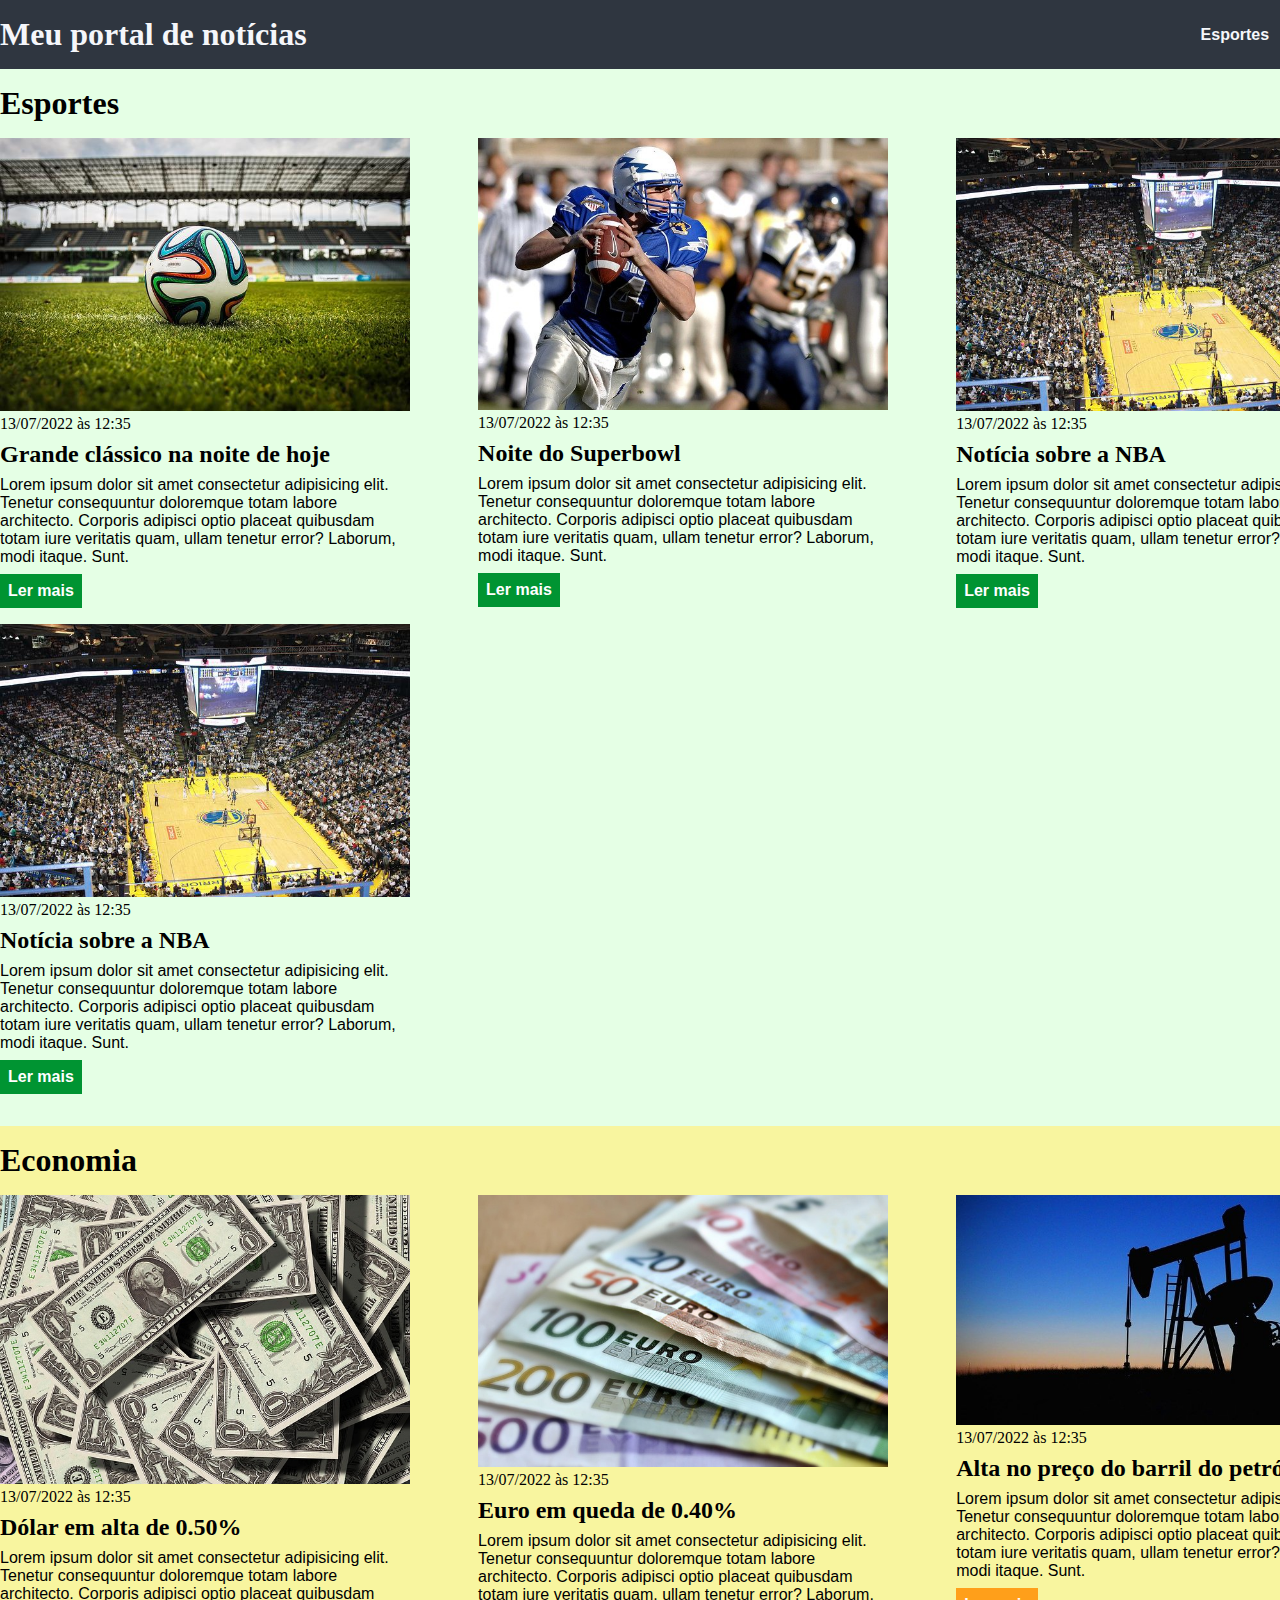
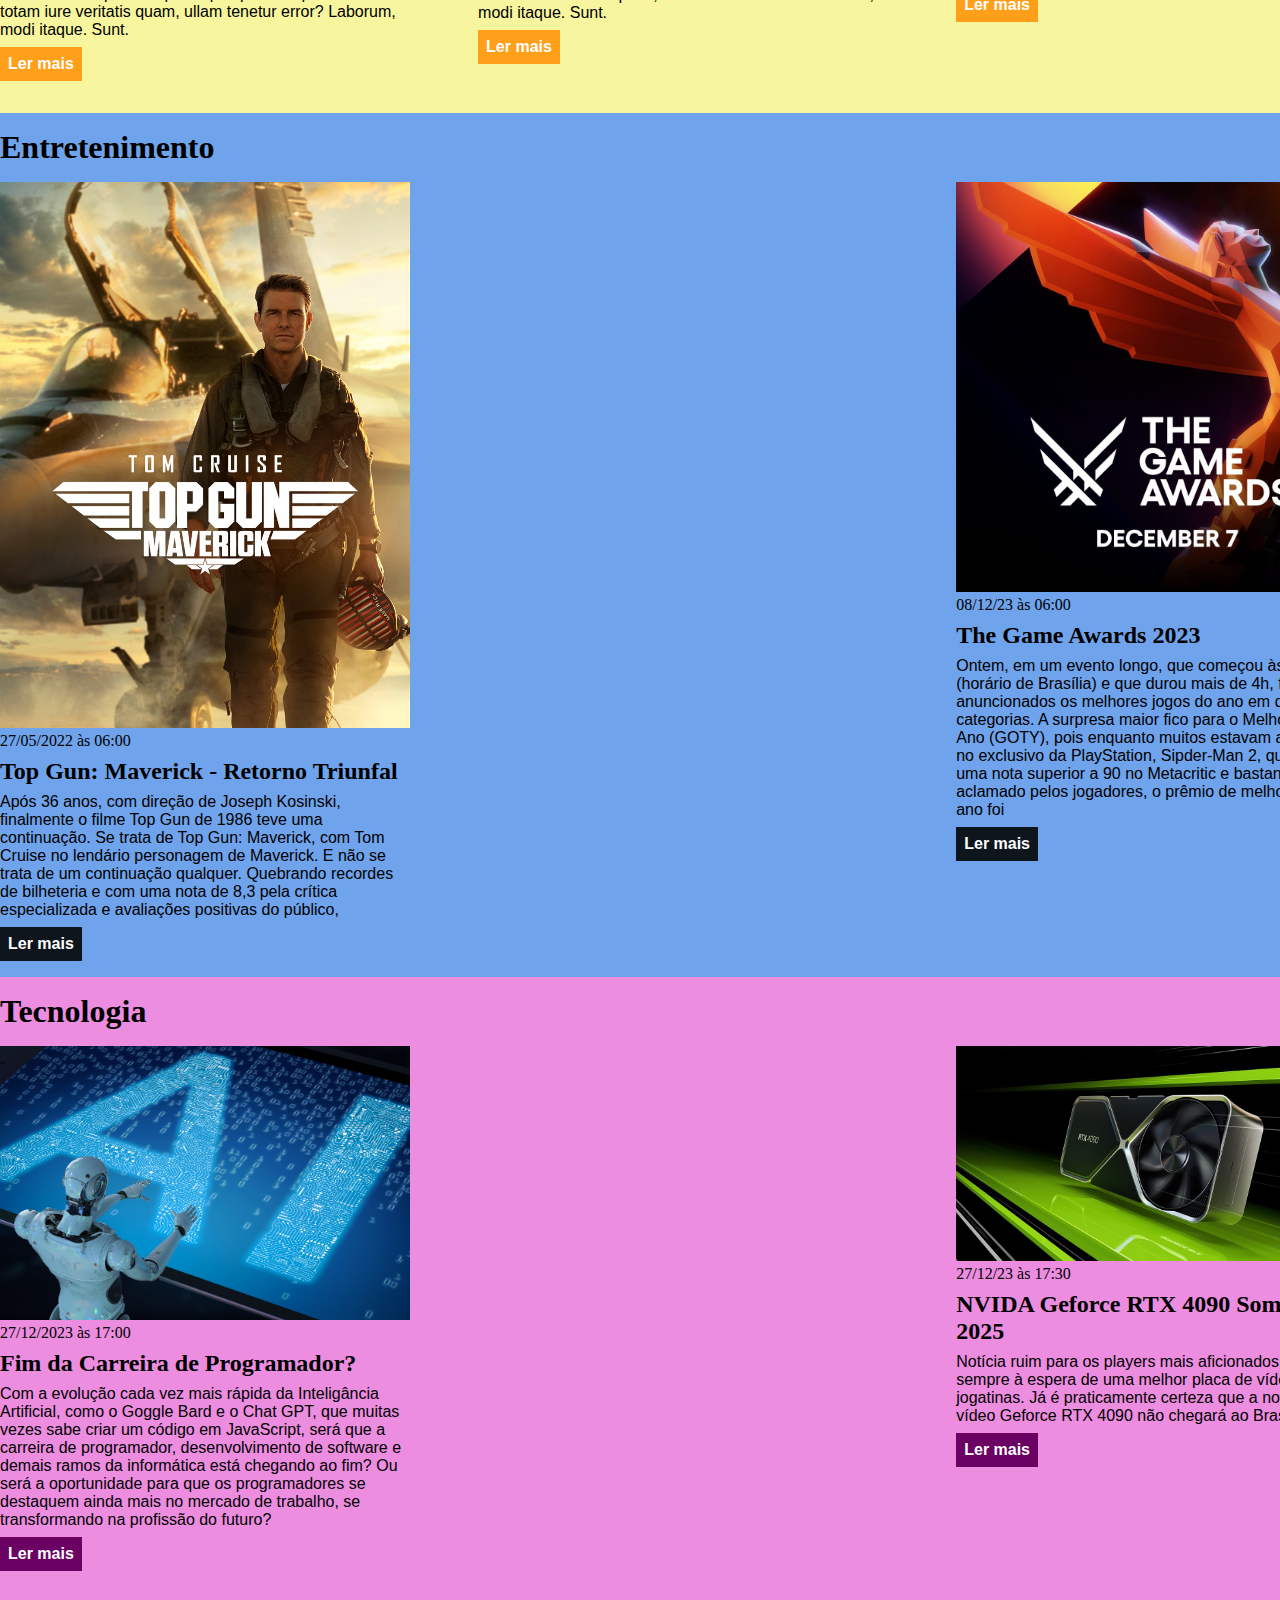
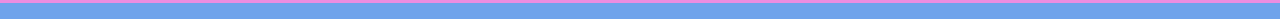
<file: index.html>
<!DOCTYPE html>
<html lang="pt-BR">
<head>
    <meta charset="UTF-8">
    <meta http-equiv="X-UA-Compatible" content="IE=edge">
    <meta name="viewport" content="width=device-width, initial-scale=1.0">
    <title>Meu portal de notícias</title>
    <link rel="stylesheet" href="./main.css" />
</head>
<body>
    <header>
        <div class="container">
        <h1>Meu portal de notícias</h1>
        <nav>
            <ul>
                <li>
                    <a href="#sports" title="Ir para a seção de esportes">Esportes</a>
                </li>
                <li>
                    <a href="#economy" title="Ir para a seção de notícias">Economia</a>
                </li>
            </ul>
        </nav>
        </div>
    </header>
    <section id="sports">
        <div class="container">
            <h2>Esportes</h2>
            <div class="articles">
                <article>
                    <img src="./imagens/futebol.jpg" alt="Bola de futebol no gramado" />
                    <header>
                        <time class="creation-date">13/07/2022 às 12:35</time>
                    </header>
                    <h3>Grande clássico na noite de hoje</h3>
                    <p>
                        Lorem ipsum dolor sit amet consectetur adipisicing elit. Tenetur consequuntur doloremque totam labore architecto. Corporis adipisci optio placeat quibusdam totam iure veritatis quam, ullam tenetur error? Laborum, modi itaque. Sunt.
                    </p>
                    <a href="#" title="Leia a notícia completa">Ler mais</a>
                </article>
                <article>
                    <img src="./imagens/futebol-americano.jpg" alt="Jogador de futebol americano correndo com a bola na mão" />
                    <header>
                        <time>13/07/2022 às 12:35</time>
                    </header>
                    <h3>Noite do Superbowl</h3>
                    <p>
                        Lorem ipsum dolor sit amet consectetur adipisicing elit. Tenetur consequuntur doloremque totam labore architecto. Corporis adipisci optio placeat quibusdam totam iure veritatis quam, ullam tenetur error? Laborum, modi itaque. Sunt.
                    </p>
                    <a href="#" title="Leia a notícia completa">Ler mais</a>
                </article>
                <article>
                    <img src="./imagens/basquete.jpg" title="Vista aérea de uma quadra de basquete" />
                    <header>
                        <time>13/07/2022 às 12:35</time>
                    </header>
                    <h3>Notícia sobre a NBA</h3>
                    <p>
                        Lorem ipsum dolor sit amet consectetur adipisicing elit. Tenetur consequuntur doloremque totam labore architecto. Corporis adipisci optio placeat quibusdam totam iure veritatis quam, ullam tenetur error? Laborum, modi itaque. Sunt.
                    </p>
                    <a href="#" title="Leia a notícia completa">Ler mais</a>
                </article>
                <article>
                    <img src="./imagens/basquete.jpg" title="Vista aérea de uma quadra de basquete" />
                    <header>
                        <time>13/07/2022 às 12:35</time>
                    </header>
                    <h3>Notícia sobre a NBA</h3>
                    <p>
                        Lorem ipsum dolor sit amet consectetur adipisicing elit. Tenetur consequuntur doloremque totam labore architecto. Corporis adipisci optio placeat quibusdam totam iure veritatis quam, ullam tenetur error? Laborum, modi itaque. Sunt.
                    </p>
                    <a href="#" title="Leia a notícia completa">Ler mais</a>
                </article>
            </div>
        </div>
    </section>
    <section id="economy">
        <div class="container">
        <h2>Economia</h2>
        <div class="articles">
                <article>   
                    <img src="./imagens/dolares.jpg" alt="Muitos dólares" />
                    <header>
                        <time>13/07/2022 às 12:35</time>
                    </header>
                    <h3>Dólar em alta de 0.50%</h3>
                    <p>
                        Lorem ipsum dolor sit amet consectetur adipisicing elit. Tenetur consequuntur doloremque totam labore architecto. Corporis adipisci optio placeat quibusdam totam iure veritatis quam, ullam tenetur error? Laborum, modi itaque. Sunt.
                    </p>
                    <a href="#" title="Leia a notícia completa">Ler mais</a>
                </article>
                <article>
                    <img src="./imagens/euro.jpg" alt="Várias notas de euro" />
                    <header>
                        <time>13/07/2022 às 12:35</time>
                    </header>
                    <h3>Euro em queda de 0.40%</h3>
                    <p>
                        Lorem ipsum dolor sit amet consectetur adipisicing elit. Tenetur consequuntur doloremque totam labore architecto. Corporis adipisci optio placeat quibusdam totam iure veritatis quam, ullam tenetur error? Laborum, modi itaque. Sunt.
                    </p>
                    <a href="#" title="Leia a notícia completa">Ler mais</a>
                </article>
                <article>
                    <img src="./imagens/petroleo.jpg" alt="Extração de petróleo" />
                    <header>
                        <time>13/07/2022 às 12:35</time>
                    </header>
                    <h3>Alta no preço do barril do petróleo</h3>
                    <p>
                        Lorem ipsum dolor sit amet consectetur adipisicing elit. Tenetur consequuntur doloremque totam labore architecto. Corporis adipisci optio placeat quibusdam totam iure veritatis quam, ullam tenetur error? Laborum, modi itaque. Sunt.
                    </p>
                    <a href="#" title="Leia a notícia completa">Ler mais</a>
                </article>
            </div>    
        </div>
    </section>
    <section id="entertaiment">
        <div class="container">
        <h2>Entretenimento</h2>
        <div class="articles">
                <article>   
                    <img src="./imagens/top_gun_maverick.jpg" alt="Capa filme Top Gun-Maverick" />
                    <header>
                        <time>27/05/2022 às 06:00</time>
                    </header>
                    <h3>Top Gun: Maverick - Retorno Triunfal</h3>
                    <p>
                        Após 36 anos, com direção de Joseph Kosinski, finalmente o filme Top Gun de 1986 teve uma continuação. Se trata de Top Gun: Maverick, com Tom Cruise no lendário personagem de Maverick. E não se trata de um continuação qualquer. Quebrando recordes de bilheteria e com uma nota de 8,3 pela crítica especializada e avaliações positivas do público,
                    </p>
                    <a href="#" title="Leia a notícia completa">Ler mais</a>
                    </article>
                    <article>
                        <img src="./imagens/legiao_hzn8YjbZv_rp.png" alt="The Game Awards 2023" />
                        <header>
                            <time>08/12/23 às 06:00</time>
                        </header>
                        <h3>The Game Awards 2023</h3>
                        <p>
                            Ontem, em um evento longo, que começou às 21:00 (horário de Brasília) e que durou mais de 4h, foram anuncionados os melhores jogos do ano em diversas categorias. A surpresa maior fico para o Melho Jogo do Ano (GOTY), pois enquanto muitos estavam apostando no exclusivo da PlayStation, Sipder-Man 2, que obteve uma nota superior a 90 no Metacritic e bastante aclamado pelos jogadores, o prêmio de melhor jogo do ano foi
                        </p>
                        <a href="#" title="Leia a notícia completa">Ler mais</a>
                    </article>
                </div>
        </div>
        <div>
        <section id="technology">
            <div class="container">
            <h2>Tecnologia</h2>
            <div class="articles">
                    <article>   
                        <img src="./imagens/ia.jpg" alt="Imagem IA" />
                        <header>
                            <time>27/12/2023 às 17:00</time>
                        </header>
                        <h3>Fim da Carreira de Programador?</h3>
                        <p>
                            Com a evolução cada vez mais rápida da Inteligância Artificial, como o Goggle Bard e o Chat GPT, que muitas vezes sabe criar um código em JavaScript, será que a carreira de programador, desenvolvimento de software e demais ramos da informática está chegando ao fim? Ou será a oportunidade para que os programadores se destaquem ainda mais no mercado de trabalho, se transformando na profissão do futuro?
                        </p>
                        <a href="#" title="Leia a notícia completa">Ler mais</a>
                        </article>
                        <article>
                            <img src="./imagens/geforce-ada-4090-web-og-1200x630.jpg" alt="Imagem Placa de Vídeo" />
                            <header>
                                <time>27/12/23 às 17:30</time>
                            </header>
                            <h3>NVIDA Geforce RTX 4090 Somente em 2025 </h3>
                            <p>
                                Notícia ruim para os players mais aficionados, que estão sempre à espera de uma melhor placa de vídeo para as jogatinas. Já é praticamente certeza que a nova placa de vídeo Geforce RTX 4090 não chegará ao Brasil em 2024.  
                            </p>
                            <a href="#" title="Leia a notícia completa">Ler mais</a>
                        </article>
                </div>
        </div>
</body>
</html>
</file>
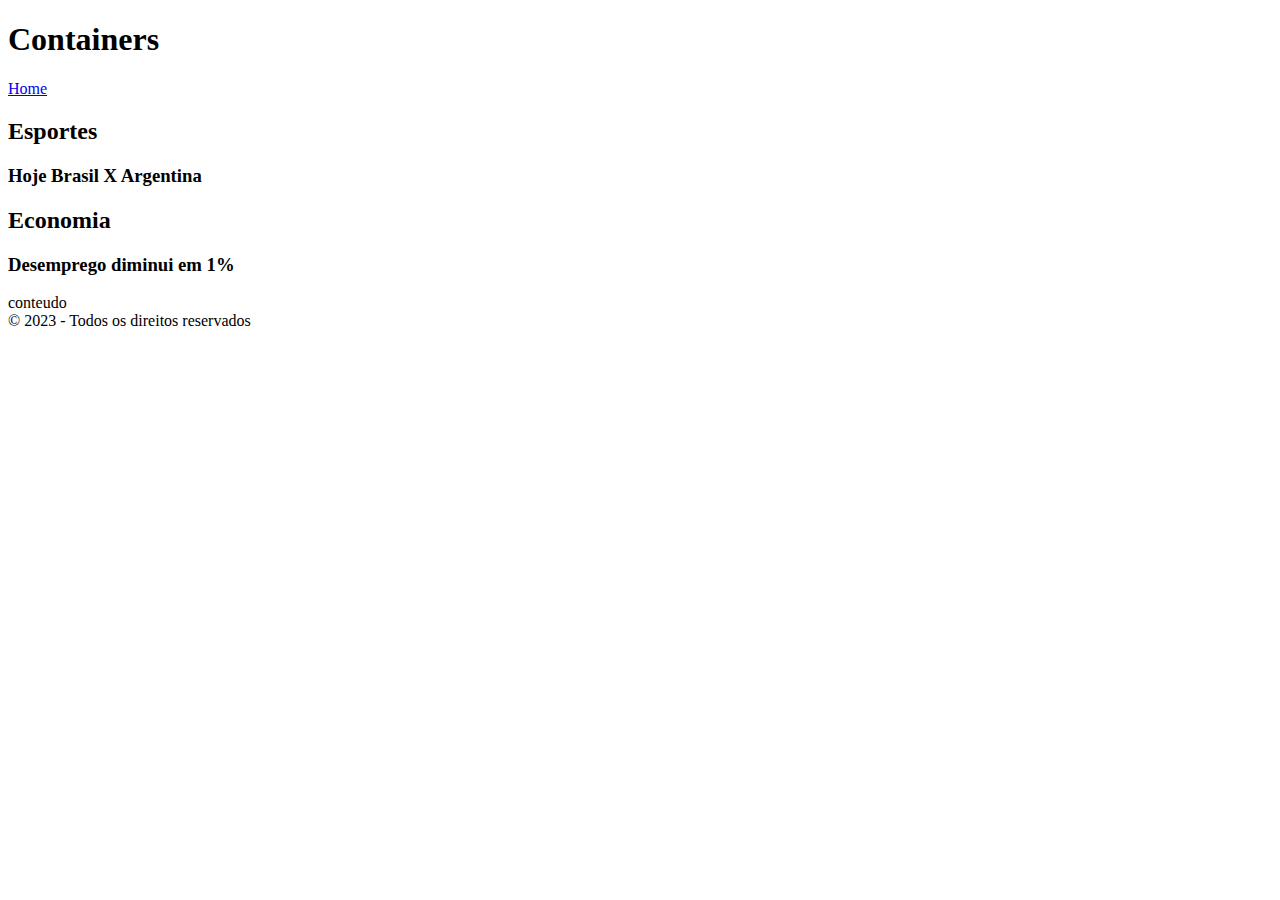
<file: containers.html>
<!DOCTYPE html>
<html lang="pt-br">
<head>
    <meta charset="UTF-8">
    <meta name="viewport" content="width=device-width, initial-scale=1.0">
    <title>Containers HTML</title>
</head>
<body>
    <header>
        <h1>Containers</h1>
        <nav>
            <a href="./index.html">Home</a>
        </nav>
    </header>
    <main>
        <div>
            <section>
                <h2>Esportes</h2>
                <article>
                    <h3>Hoje Brasil X Argentina</h3>
                </article>
            </section>
            <section>
                <h2>Economia</h2>
                <article>
                    <h3>Desemprego diminui em 1%</h3>
                </article>
            </section>
        </div>
    </main>
    <aside>
        conteudo
    </aside>
    <footer>
        &copy; 2023 - Todos os direitos reservados
    </footer>
</body>
</html>
</file>
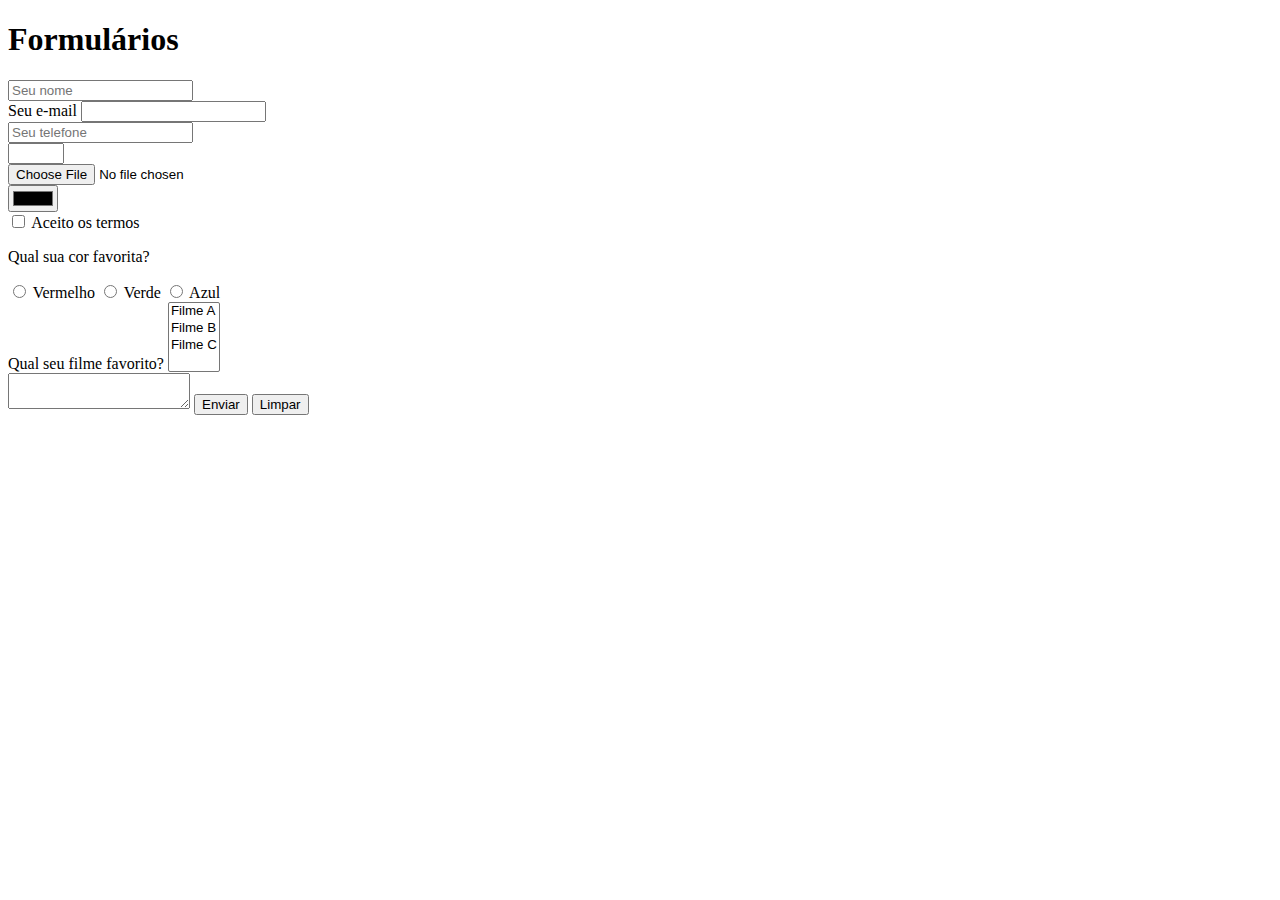
<file: forms.html>
<!DOCTYPE html>
<html lang="pt-br">
<head>
    <meta charset="UTF-8">
    <meta name="viewport" content="width=device-width, initial-scale=1.0">
    <title>Formulários</title>
</head>
<body>
    <h1>Formulários</h1>
    <form>
        <input type="text" placeholder="Seu nome">
        <br />
        <label for="email">Seu e-mail</label>
        <input id="email" type="email" />
        <br />
        <input type="tel" placeholder="Seu telefone" /> <br />
        <input type="number" max="10" min="2" step="2" /> <br />
        <input type="file" /> <br />
        <input type="color" /> <br />
        <input type="checkbox" id="checkbox-termos" /> <label for="checkbox-termos">Aceito os termos</label>
        <p>
            Qual sua cor favorita?
        </p>
        <input type="radio" name="cor-favorita" id="cor-vermelha" /> <label for="cor-vermelha">Vermelho</label>
        <input type="radio" name="cor-favorita" id="cor-verde" /> <label for="cor-verde">Verde</label>
        <input type="radio" name="cor-favorita" id="cor-azul" /> <label for="cor-azul">Azul</label>
        <br />
        <label>Qual seu filme favorito?</label>
        <select multiple>
            <option>Filme A</option>
            <option>Filme B</option>
            <option>Filme C</option>
        </select>
        <br />
        <textarea></textarea>
        <button type="submit">
            Enviar
        </button>
        <button type="reset">
            Limpar
        </button>
    </form>
</body>
</html>
</file>
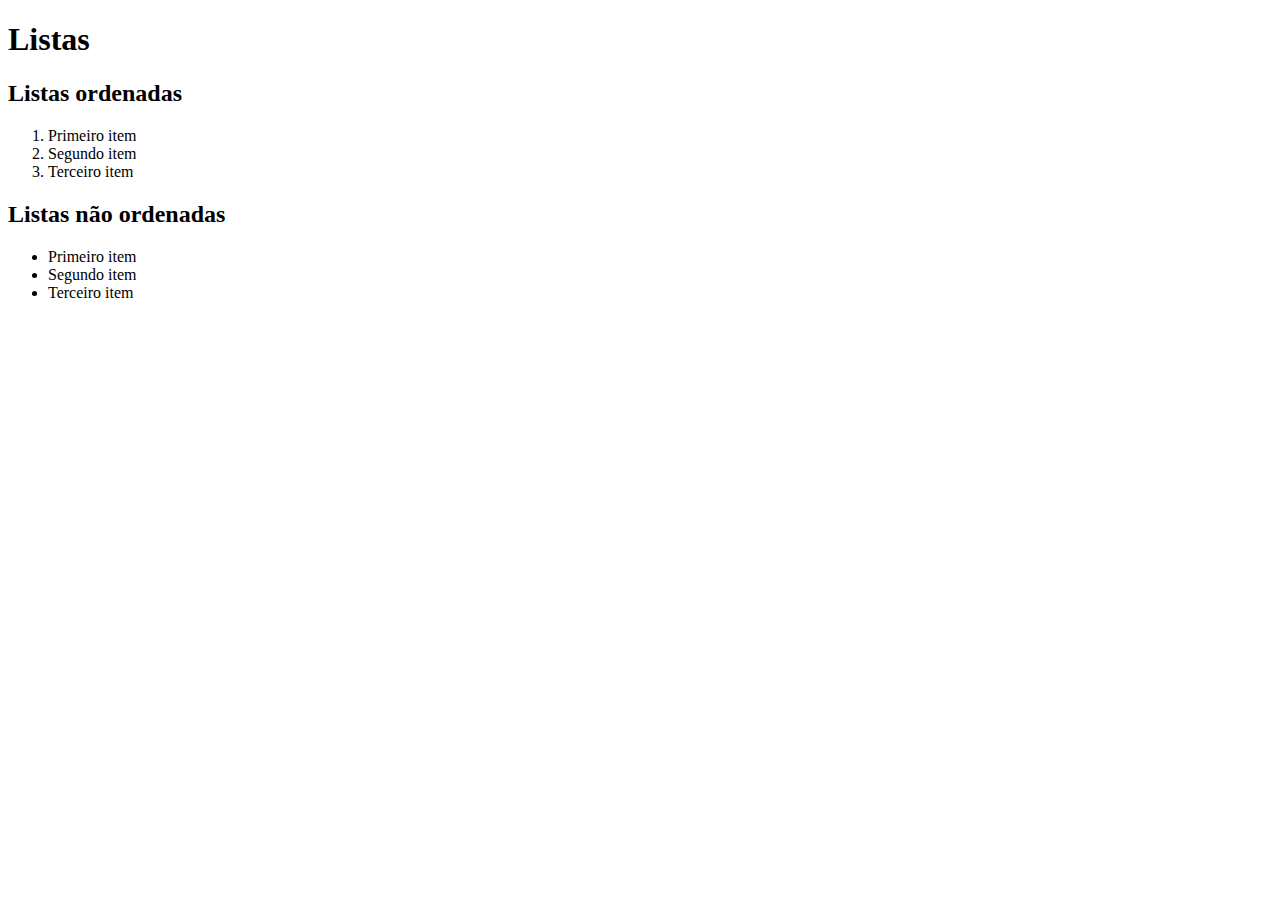
<file: listas.html>
<!DOCTYPE html>
<html lang="pt-br">
<head>
    <meta charset="UTF-8">
    <meta name="viewport" content="width=device-width, initial-scale=1.0">
    <title>Listas</title>
</head>
<body>
    <header>
        <h1>Listas</h1>
    </header>
    <main>
        <section>
            <h2>Listas ordenadas</h2>
            <ol>
                <li>Primeiro item</li>
                <li>Segundo item</li>
                <li>Terceiro item</li>
            </ol>
        </section>
        <section>
            <h2>Listas não ordenadas</h2>
            <ul>
                <li>Primeiro item</li>
                <li>Segundo item</li>
                <li>Terceiro item</li>
            </ul>
        </section>
    </main>
</body>
</html>
</file>
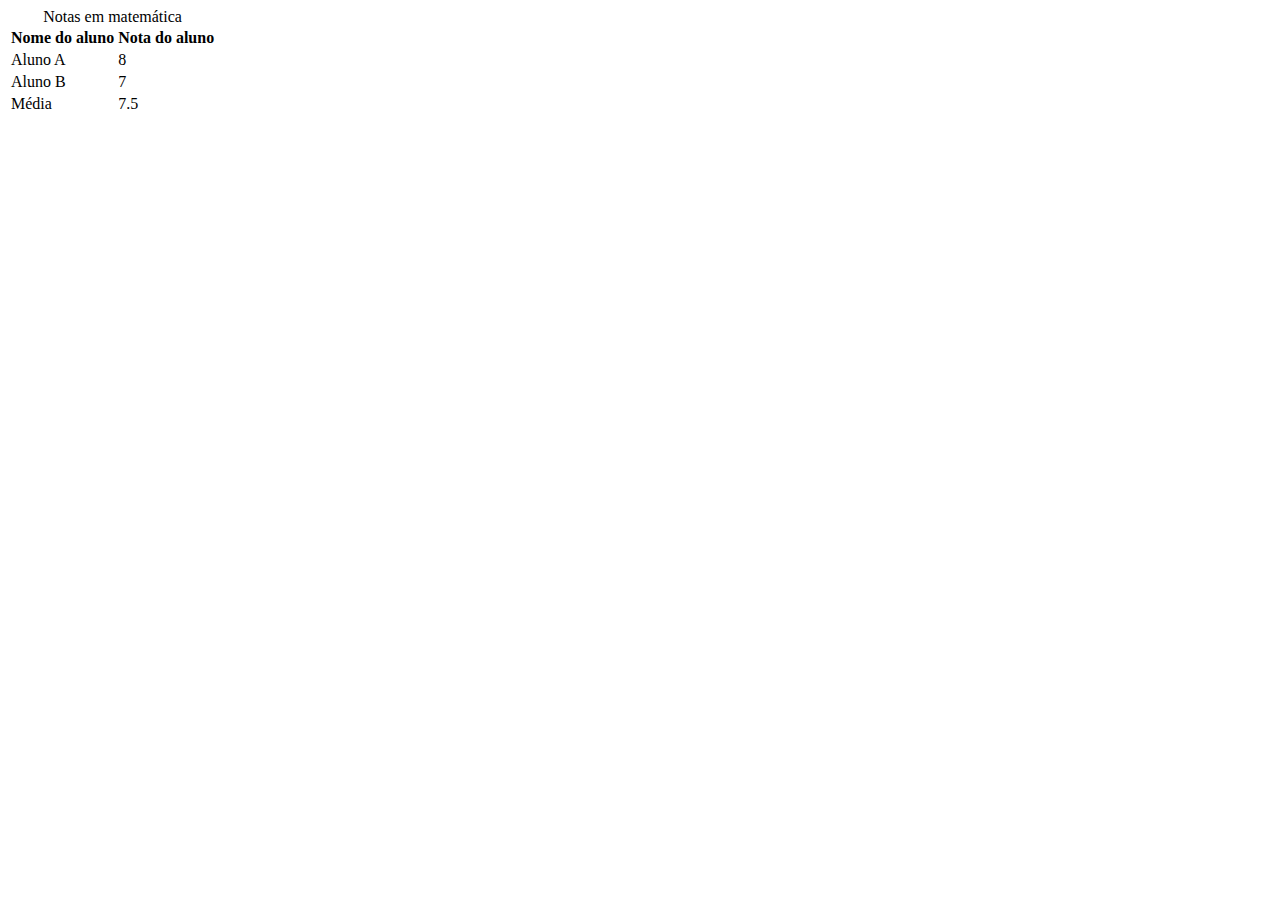
<file: tabelas.html>
<!DOCTYPE html>
<html lang="pt-br">
<head>
    <meta charset="UTF-8">
    <meta name="viewport" content="width=], initial-scale=1.0">
    <title>Tabelas</title>
</head>
<body>
    <table>
        <caption>Notas em matemática</caption>
        <thead>
            <tr>
                <th>Nome do aluno</th>
                <th>Nota do aluno</th>                
            </tr>
        </thead>
        <tbody>
            <tr>
                <td>Aluno A</td>
                <td>8</td>            
            </tr>
            <tr>
                <td>Aluno B</td>
                <td>7</td>                
            </tr>
        </tbody>
        <tfoot>
            <tr>
                <td>Média</td>
                <td>7.5</td>                
            </tr>
        </tfoot>
    </table>    
</body>
</html>
</file>
<file: main.css>
* {
    box-sizing: border-box;
    margin: 0;
    padding: 0;
}

body > header {
    background-color: #2f3640;
    padding: 16px 0;
    color: #f5f6fa;
}

header .container {
    display: flex;
    align-items: center;
    justify-content: space-between;
}

header li {
    display: inline;
    font-family: Arial, Helvetica, sans-serif;
    font-weight: bold;
    margin-left: 16px;
}

header li a {
    color: #f5f6fa;
    text-decoration: none;    
}

.container {
    width: 1366px;
    margin: 0 auto;
}

.articles {
    display: flex;
    flex-wrap: wrap;
    justify-content: space-between;
}

.articles article img {
    /* height: 180px; */
    width: 100%;
}

.articles article {
    width: 30%;
}

section {
    padding: 16px 0;
}

section h2,
.articles article {
    margin-bottom: 16px;
}

.articles article h3 {
    margin-top: 8px;
    margin-bottom: 8px;
}

.articles article a {
    background-color: blue;
    color: #fff;
    padding: 8px;
    display: inline-block;
    text-decoration: none;
    font-weight: bold;
    margin-top: 8px;
}

.articles article a:hover {
    text-decoration: underline;
}

.articles article p,
.articles article a {
    font-family: Arial, Helvetica, sans-serif;
}

.articles article h3 {
    font-size: 24px;
}

section h2 {
    font-size: 32px;
}

#sports {
    background-color: rgba(0, 255, 0, 0.1);
}

#sports .articles article a {
    background-color: rgba(0, 255, 0, 0.8);
}

#sports .articles article a {
    background-color: #009432;
}

#economy {
    background-color: #f8f59f;
}

#economy .articles article a {
    background-color: #ff9f1a;
}

#entertaiment {
    background-color: #6fa3eb;
}

#entertaiment .articles article a {
    background-color: #0f151d;
}

#entertainment .articles article a {
    background-color: #009432;
}

#technology {
    background-color: #ec8de0;
}

#technology .articles article a {
    background-color: #1b0216;
}

#technology .articles article a {
    background-color: #6b0162;
}
</file>
